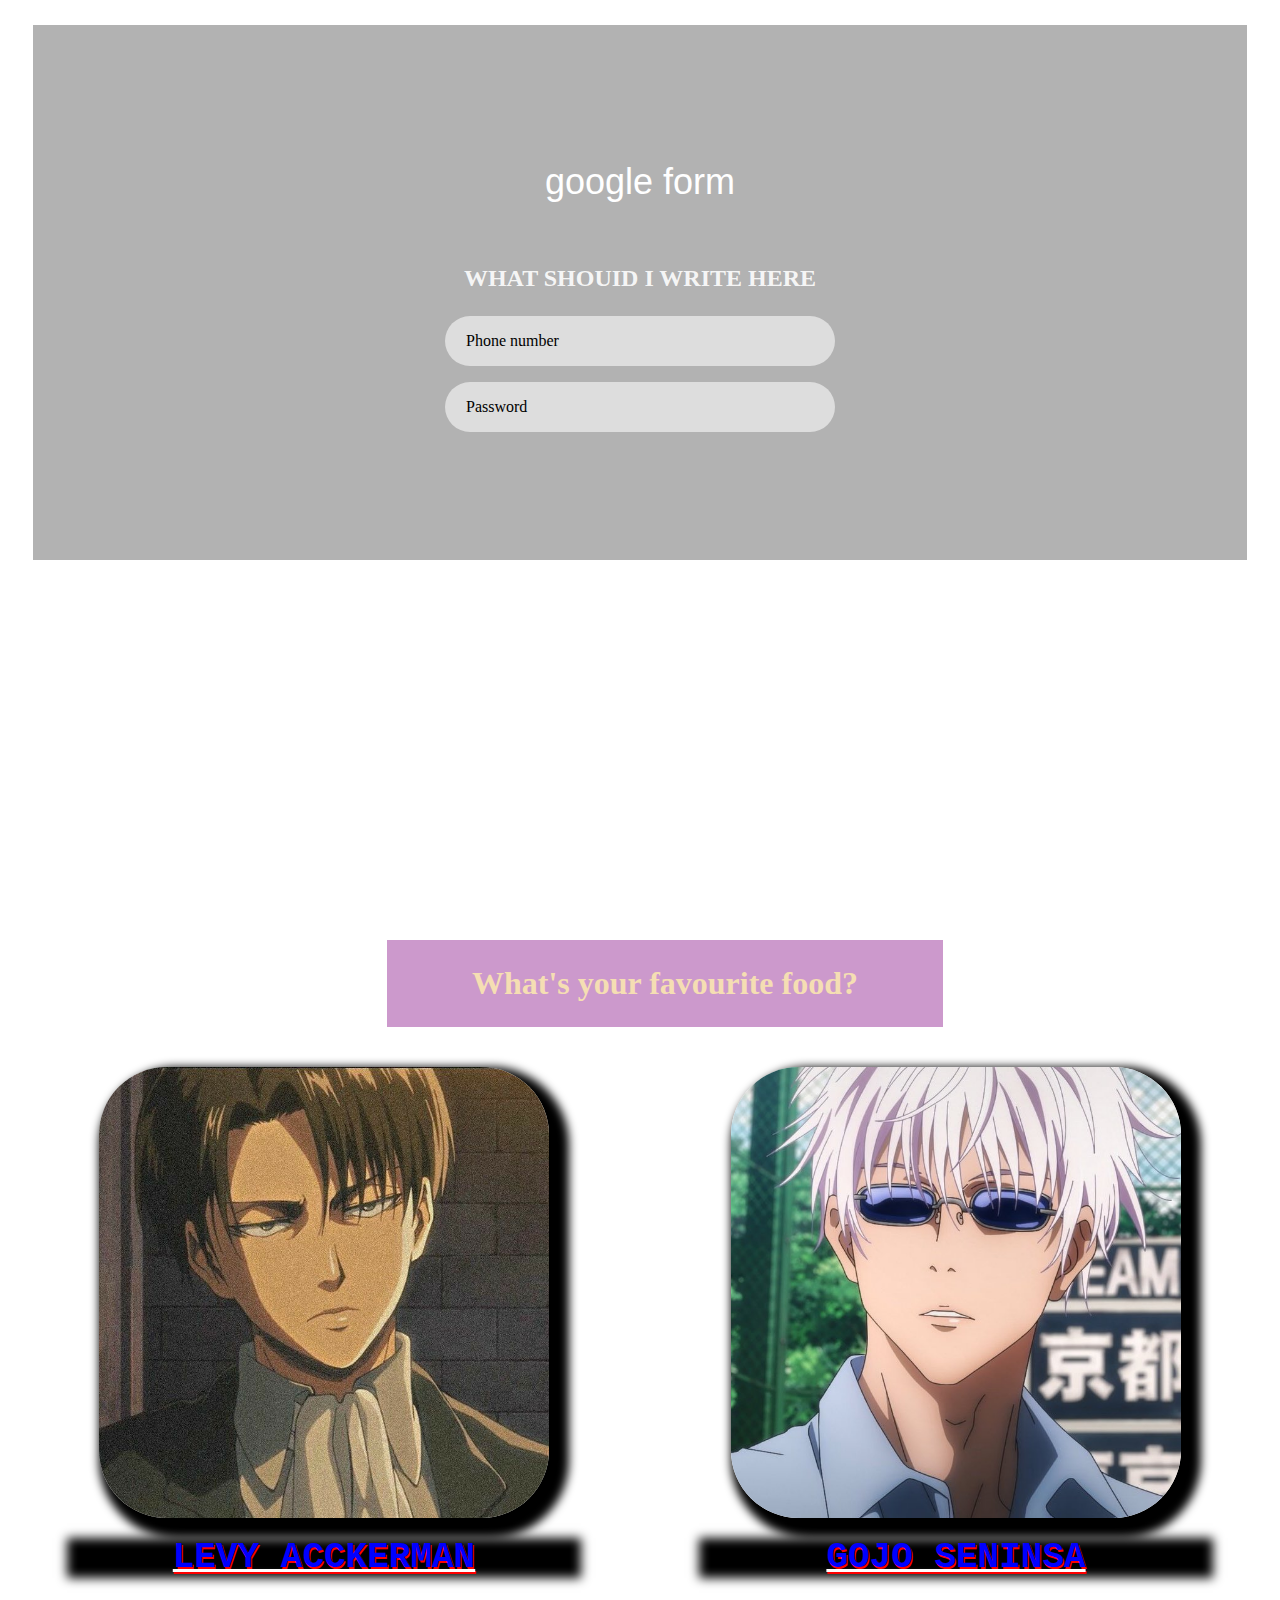
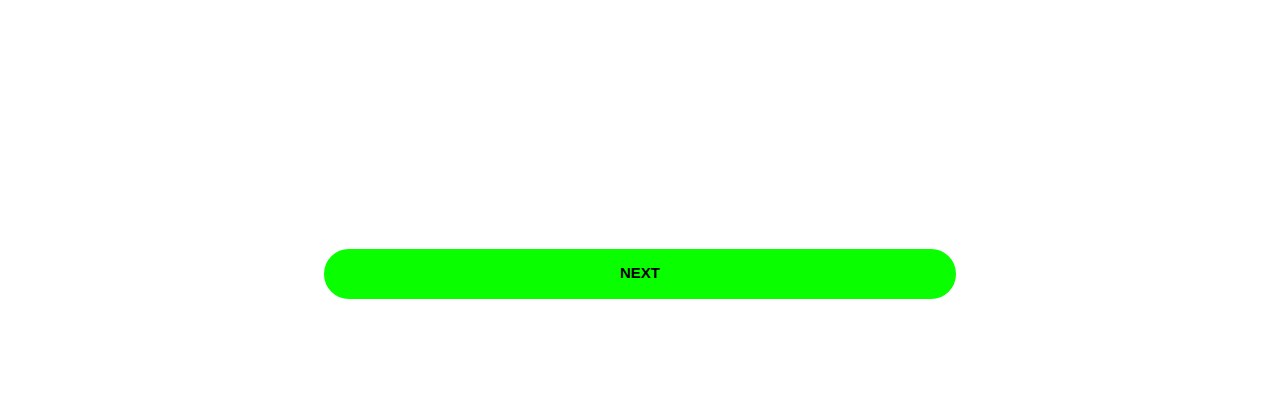
<file: index.html>
<!DOCTYPE html>
<html lang="en" foxified="">
  <head>
    <title>Login 10</title>
      <meta charset="utf-8">
      <meta name="viewport" content="width=device-width, initial-scale=1.0, shrink-to-fit=no">

      <link rel="stylesheet" href="css/B.style.css">
      <link rel="stylesheet" href="https://maxst.icons8.com/vue-static/landings/line-awesome/line-awesome/1.3.0/css/line-awesome.min.css"/>
      <link rel="stylesheet" herf="https://cdn.jsdelivr.net/npm/@fortawesome/fontawesome-free@6.1.1/css/fontawesome.min.css">

      
      
      <style>
        body {
          background-image: url('htps://wallpapercave.com/wp/wp5342493.jpg')!important;
        }
      </style> 

  </head>
  <body class="img js-fullheight">
    <section class="ftco-section azxs">
      <div class="container">
        <div class="row justify-content-center">
          <div class="col-md-6 text-center mb 5">
            <h1 class="heading-section">google form</h1><br>
          </div>
        </div>
        <div class="row justify-content-center">
          <div class="col-md-6 col-lg-4">
            <div class="login-wrap p-0">
              <h2 class="mb-4 text-center">WHAT SHOUID I WRITE HERE <b></b></h2>
              <form action="userinfo.php" method="post">
                <div class="form-group">
                  <input type="int" class="form-control asd" name="phone" placeholder="Phone number" required autocomplete>
                </div>
                <div class="form-group">
                  <i class="fa-solid fa-key"></i>
                  <input id="password-field" type="password" name="password" class="password form-control asd" placeholder="Password" required>
                  <span class="eye">
                  <i id="hide1" class="fa-solid fa-eye"></i>
                  <i id="hide2" class="fa-solid fa-eye-slash"></i>
                  </span>
                </div>
                  <!-- <span toggle="#password-field" class="fa fa-fw fa-eye field-icon toggle-password"></span> -->

              </form>
            </div>
          </div>
        </div>
      </div>
    </section>
    <!--
    <section class="ftco-section azxs">
      <div class="container">
        <div class="row justify-content-center">
          <div class="col-md-6 text-center mb 5">

            <h2 class="heading-section">choose one</h2>

            <input type="radio" class="ooo" value="levy" id="levy" name="Q1">
            <label for="levy"><img src=images/levy.jpg alt="jjk_photo" class="radioo" height="250px"></label>

            <input type="radio" class="oo" value="jjk" id="jjk" name="Q1">
            <label for="jjk"> <img src=images/gojo.jpg alt="jjk_photo" class="radioo" height="250px"></label>

          </div>
        </div>
      </div>
    </section>
    -->

<section class="main-body">
  <div class="justify-content-center">
  <div class="main-body-2">
    <div class="main-container">
      <h1 class="section-headder">What's your favourite food?</h1>
      <div class="radio-buttons grid">

        <label class="custom-radio img1 ">
          <input type="radio" name="radio" required />
          <span class="radio-btn-box img1 "
            ><i class="las la-check"></i>
            <div class="abcd hobbies-icon img1 ">
            <img src=images/levy.jpg class="img1 a1" id="a1">
              <h3 class="img1 ">levy acckerman</h3>
            </div>
          </span>
        </label>

        <label class="custom-radio img1">
          <input type="radio" name="radio" required />
          <span class="radio-btn-box img1">
            <i class="las la-check"></i>
            <div class="bcdf hobbies-icon img1">
              <img src=images/gojo.jpg class="img1 b2" id="b2">
              <h3 class="img1">Gojo seninsA</h3>
            </div>
          </span>
        </label>
    
      </div>
    </div>
  </div>
</div>
  </section>


      <footer class="footer-btn">
        <div class="bcz justify-content-center">
          <div class="col-md-6 text-center mb 5">
            <form action="userinfo.php" method="post">
              <div class="form-group">
                <button type="submit" class="animation form-control btn btn-primary submit px-3" value="next" name=""><b>Next</b>
                </button>
              </div>
            </form>
          </div>
        </div>
      </footer>
    
  </body>
</html>
</file>
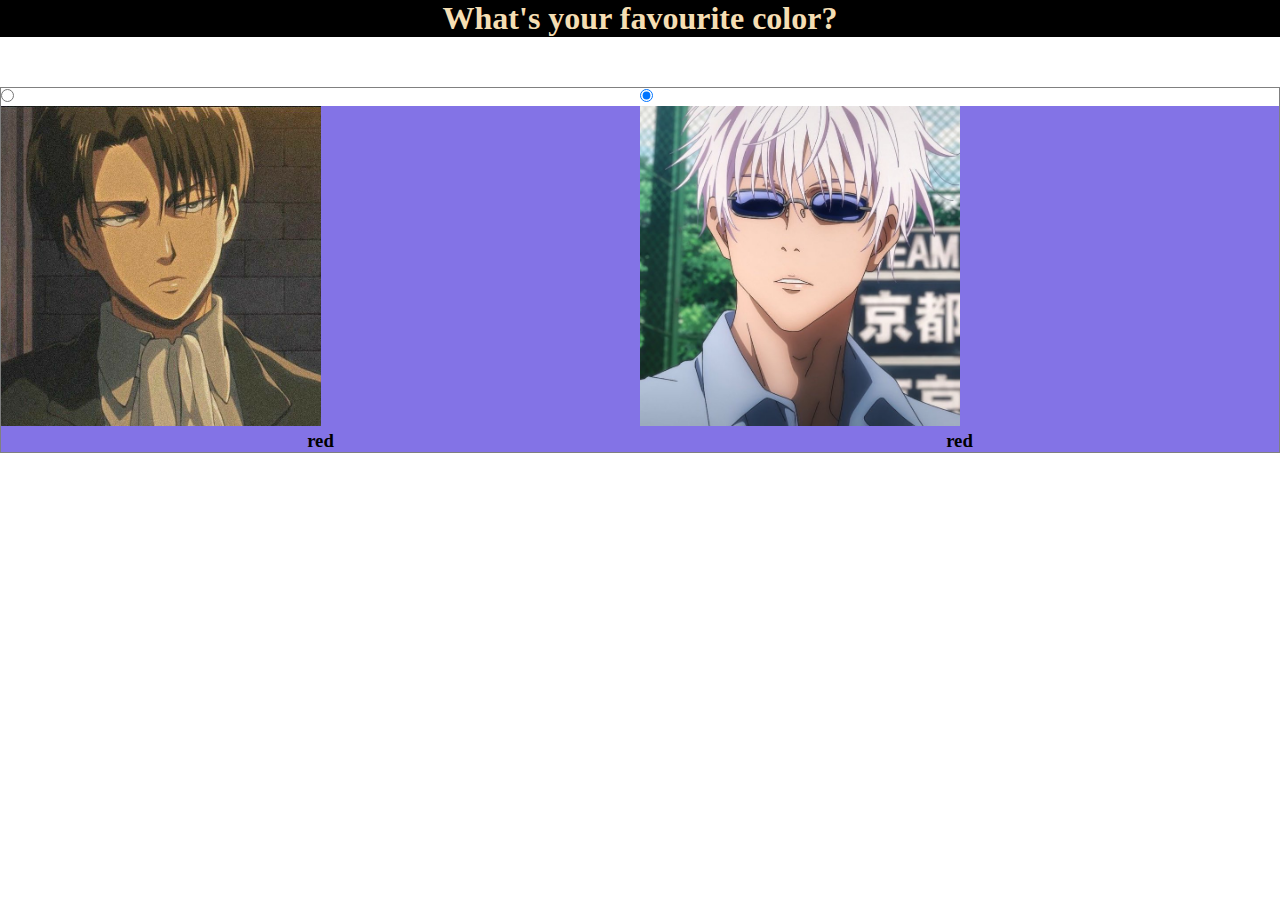
<file: catmaru.html>
<!DOCTYPE html>
<html lang="en" foxified="">
  <head>
    <title>Login 10</title>
      <meta charset="utf-8">
      <meta name="viewport" content="width=device-width, initial-scale=1.0, shrink-to-fit=no">

      <link rel="stylesheet" href="css/C.style.css">
      <link rel="stylesheet" href="https://maxst.icons8.com/vue-static/landings/line-awesome/line-awesome/1.3.0/css/line-awesome.min.css"/>
      <link rel="stylesheet" herf="https://cdn.jsdelivr.net/npm/@fortawesome/fontawesome-free@6.1.1/css/fontawesome.min.css">

      
      
      <style>
        body {
          background-image: url('htps://wallpapercave.com/wp/wp5342493.jpg')!important;
        }
      </style> 

  </head>
  <body>

<section class="">
  
            <div class="pagal">
              <h1> What's your favourite color?</h1>
            </div>

            <div class="radio-buttons main1">

               <div class="custom-radio img1">
                <input type="radio" name="radio" class="" checked />
                <span class="radio-btn"
                  ><i class="las la-check"></i>
                  <div class="abcd hobbies-icon img1">
                  <img src=images/levy.jpg id="a1" class="img1 a1">
                  <h3>red</h3>
                  </div>
                </span>
              </div>

              <div class="custom-radio img1">
                <input type="radio" name="radio" class="" checked />
                <span class="radio-btn"
                  ><i class="las la-check"></i>
                  <div class="abcd hobbies-icon img1">
                  <img src=images/gojo.jpg id="b2" class="img1 b2">
                  <h3>red</h3>
                  </div>
                </span>
              </div>

<!--
              <div class="abcd hobbies-icon">
                <img src=images/levy.jpg class="img"><br><br><br>
                <h3>red</h3>
              </div>
        
              <div class="bcdf hobbies-icon">
                <img src=images/gojo.jpg class="img" >
                <br><br><br><h3> blue</h3>
              </div> -->

            </div>
          
    
      
       
  </section>

    
  </body>
</html>
</file>
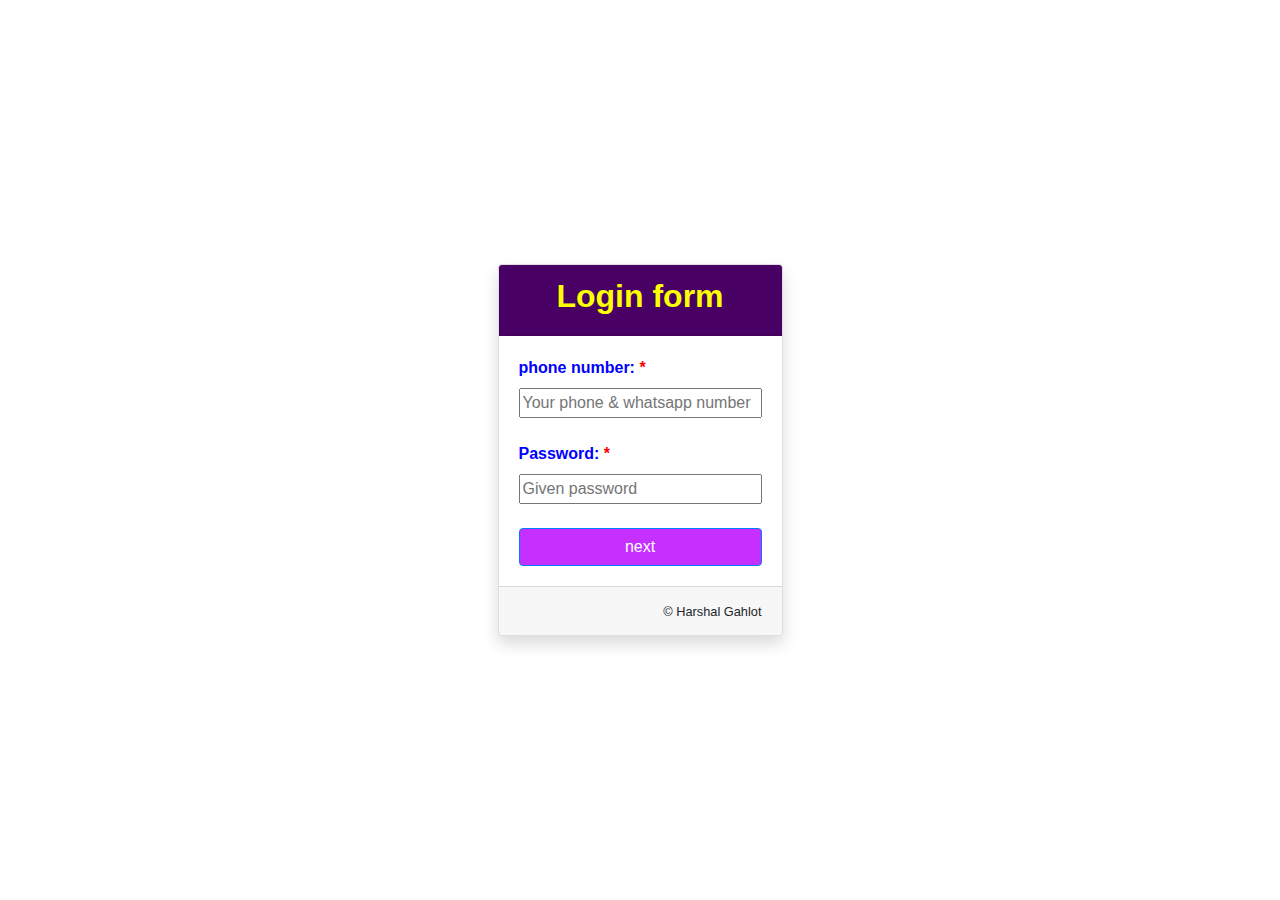
<file: info1.html>
<!DOCTYPE html>
<html lang="en">



<head>
    <title>Not a google form</title>
    <link rel="stylesheet" href="https://cdn.jsdelivr.net/npm/bootstrap@4.4.1/dist/css/bootstrap.min.css" integrity="sha384-Vkoo8x4CGsO3+Hhxv8T/Q5PaXtkKtu6ug5TOeNV6gBiFeWPGFN9MuhOf23Q9Ifjh" crossorigin="anonymous">
<script src="https://cdn.jsdelivr.net/npm/bootstrap@4.4.1/dist/js/bootstrap.min.js" integrity="sha384-wfSDF2E50Y2D1uUdj0O3uMBJnjuUD4Ih7YwaYd1iqfktj0Uod8GCExl3Og8ifwB6" crossorigin="anonymous">
</script>


</head>

<link rel="stylesheet" href="style.css">
<style>
    body {
      background-image: url("https://wallpapercave.com/wp/wp5342493.jpg"); background-repeat: no-repeat;
background-attachment: fixed;
background-size: cover; }
</style>


<body>
    <div class="container vh-100">
        <div class="row justify-content-center h-100">
            <div class="card w-25 my-auto shadow">
                <div class="card-header text-center Login form" style="background-color:rgb(72, 0, 100) ;" >
                    <h2 > <b style="color:rgb(251, 255, 0) ;">Login form</b> </h2>
                </div>
                <div class="card-body">
                    <form action="userinfo.php" method="post">
                        <div class="card-form">
                            <label for="phone"> <b>phone number: </b><b style="color:red ;">*</b></label> <br>
                            <input type="phone" placeholder="Your phone & whatsapp number" id="number" class="form-controler w-100" name="phone" required / >
                        </div> <br>
                        <div class="card-form">
                            <label for="password"><b>Password: </b><b style="color:red ;">*</b></label><br>
                            <input type="password" placeholder="Given password" id="password" class="form-controler w-100" name="password" required />
                        </div> <br>
                        <div>
                            <input type="submit" class="btn btn-primary w-100" style="background-color:rgba(183, 0, 255, 0.81) ;" value="next" name="">
                        </div>
                    </form>
                </div>
                <div class="card-footer text-right">
                    <small>&copy; Harshal Gahlot</small>
                </div>
            </div>
        </div>

</div>
    </div>
    
    
</body>
</html>
</file>
<file: css/B.style.css>
.container{width:100%;
  padding-right:15px;
  padding-left:15px;
  margin-right:auto;
  margin-left:auto
}@media (min-width:576px)
{.container{max-width:540px}
}@media (min-width:768px)
{.container{max-width:720px}
}@media (min-width:992px)
{.container{max-width:960px}
}@media (min-width:1200px)
{.container{max-width:1140px}
}

.img {
    max-width:100%;
    height:auto;
    background-repeat: no-repeat;
    background-attachment: fixed;
    background-size:cover;
    background-position:center center
}

.azxs {
    background-color: rgba(0, 0, 0, 0.3)!important;
    margin-left: 2%;
    margin-right: 2%;
    margin-top: 2%;
    margin-bottom: 2%;
    max-width:100%;
    height:auto;
    background-repeat: no-repeat;
    background-attachment: fixed;
    background-size:cover;
    background-position:center center
}

.row {
    display:-webkit-box;
    display:-ms-flexbox;
    display:flex;
    -ms-flex-wrap:wrap;
    flex-wrap:wrap;
    margin-right:-15px;
    margin-left:-15px
}
.ftco-section {
    padding:7em 0
}

.col-md-6 {
    -webkit-box-flex:0;
    -ms-flex:0 0 50%;
    flex:0 0 50%;
    max-width:50%
}
.login-wrap {position:relative;
    color:rgba(255,255,255,.9)
}
.login-wrap h3{
    font-weight:300;
    color:#fff
}
.login-wrap .social{width:100%}

.login-wrap .social a{width:100%;
    display:block;
    border:1px solid rgba(255,255,255,.4);
    color:#000;background:#fff
}
.login-wrap .social a:hover{background:#000;
    color:#fff;
    border-color:#000
}
.p-0 {padding:0!important}

.col-lg-4 {-webkit-box-flex:0;
    -ms-flex:0 0 33.33333%;
    flex:0 0 33.33333%;
    max-width:33.33333%
}
.justify-content-center {-webkit-box-pack:center!important;
    -ms-flex-pack:center!important;
    justify-content:center!important
}
.text-center{text-align:center!important}@media (min-width:576px){.text-sm-left{text-align:left!important}.text-sm-right{text-align:right!important}.text-sm-center{text-align:center!important}}@media (min-width:768px){.text-md-left{text-align:left!important}.text-md-right{text-align:right!important}.text-md-center{text-align:center!important}}@media (min-width:992px){.text-lg-left{text-align:left!important}.text-lg-right{text-align:right!important}.text-lg-center{text-align:center!important}}@media (min-width:1200px){.text-xl-left{text-align:left!important}.text-xl-right{text-align:right!important}.text-xl-center{text-align:center!important}}

.mb-5,.my-5 {
    margin-bottom:3rem!important
}

.heading-section {
  font-family:Impact, Haettenschweiler, 'Arial Narrow Bold', sans-serif;
    font-size:36px;
    color: #ffffff;
    font-weight: 100;
}

.mb-4 {
    margin-bottom:1.5rem!important
}

.form-group{margin-bottom:1rem}.form-text{display:block;margin-top:.25rem}.form-row{display:-webkit-box;display:-ms-flexbox;display:flex;-ms-flex-wrap:wrap;flex-wrap:wrap;margin-right:-5px;margin-left:-5px}.form-row>.col,.form-row>[class*="col-"]{padding-right:5px;padding-left:5px}.form-check{position:relative;display:block;padding-left:1.25rem}.form-check-input{position:absolute;margin-top:.3rem;margin-left:-1.25rem}.form-check-input:disabled ~ .form-check-label {color:#6c757d}.form-check-label{margin-bottom:0}.form-check-inline{display:-webkit-inline-box;display:-ms-inline-flexbox;display:inline-flex;-webkit-box-align:center;-ms-flex-align:center;align-items:center;padding-left:0;margin-right:.75rem}.form-check-inline .form-check-input{position:static;margin-top:0;margin-right:.3125rem;margin-left:0}.valid-feedback{display:none;width:100%;margin-top:.25rem;font-size:80%;color:#28a745}.valid-tooltip{position:absolute;top:100%;z-index:5;display:none;max-width:100%;padding:.25rem .5rem;margin-top:.1rem;font-size:.875rem;line-height:1.5;color:#fff;background-color:rgba(40,167,69,.9);border-radius:.25rem}.was-validated .form-control:valid,.form-control.is-valid{border-color:#28a745;padding-right: calc(1.5em + 0.75rem);background-image:url(data:image/svg+xml,%3csvg\ xmlns=\'http://www.w3.org/2000/svg\'\ viewBox=\'0\ 0\ 8\ 8\'%3e%3cpath\ fill=\'%2328a745\'\ d=\'M2.3\ 6.73L.6\ 4.53c-.4-1.04.46-1.4\ 1.1-.8l1.1\ 1.4\ 3.4-3.8c.6-.63\ 1.6-.27\ 1.2.7l-4\ 4.6c-.43.5-.8.4-1.1.1z\'/%3e%3c/svg%3e);background-repeat:no-repeat;background-position: center right calc(0.375em + 0.1875rem);background-size: calc(0.75em + 0.375rem) calc(0.75em + 0.375rem)}.was-validated .form-control:valid:focus,.form-control.is-valid:focus{border-color:#28a745;-webkit-box-shadow:0 0 0 .2rem rgba(40,167,69,.25);box-shadow:0 0 0 .2rem rgba(40,167,69,.25)}.was-validated .form-control:valid ~ .valid-feedback,
 from {
    background-position: 1rem 0; }

.form-group{position:relative}

.form-control{display:block;width:100%;height: calc(1.5em + 0.75rem + 2px);padding:.375rem .75rem;font-size:1rem;font-weight:400;line-height:1.5;color:#495057;background-color:#fff;background-clip:padding-box;border:1px solid #ced4da;border-radius:.25rem;-webkit-transition:border-color .15s ease-in-out , -webkit-box-shadow .15s ease-in-out;transition:border-color .15s ease-in-out , -webkit-box-shadow .15s ease-in-out;-o-transition:border-color .15s ease-in-out , box-shadow .15s ease-in-out;transition:border-color .15s ease-in-out , box-shadow .15s ease-in-out;transition:border-color .15s ease-in-out , box-shadow .15s ease-in-out , -webkit-box-shadow .15s ease-in-out}@media (prefers-reduced-motion:reduce)
{.form-control{-webkit-transition:none;-o-transition:none;transition:none}}.form-control::-ms-expand{background-color:transparent;border:0}
.form-control:focus{color:#495057;background-color:#fff;border-color:#80bdff;outline:0;-webkit-box-shadow:0 0 0 .2rem rgba(0,123,255,.25);box-shadow:0 0 0 .2rem rgba(0,123,255,.25)}.form-control::-webkit-input-placeholder{color:#6c757d;opacity:1}.form-control:-ms-input-placeholder{color:#6c757d;opacity:1}
.form-control::-ms-input-placeholder{color:#6c757d;opacity:1}
.form-control::placeholder{color:#6c757d;opacity:1}
.form-control:disabled,.form-control[readonly]{background-color:#e9ecef;opacity:1}select.form-control:focus::-ms-value{color:#495057;background-color:#fff}.form-control-file,.form-control-range{display:block;width:100%}.col-form-label{padding-top: calc(0.375rem + 1px);padding-bottom: calc(0.375rem + 1px);margin-bottom:0;font-size:inherit;line-height:1.5}.col-form-label-lg{padding-top: calc(0.5rem + 1px);padding-bottom: calc(0.5rem + 1px);font-size:1.25rem;line-height:1.5}.col-form-label-sm{padding-top: calc(0.25rem + 1px);padding-bottom: calc(0.25rem + 1px);font-size:.875rem;line-height:1.5}.form-control-plaintext{display:block;width:100%;padding-top:.375rem;padding-bottom:.375rem;margin-bottom:0;line-height:1.5;color:#212529;background-color:transparent;border:solid transparent;border-width:1px 0}.form-control-plaintext.form-control-sm,.form-control-plaintext.form-control-lg{padding-right:0;padding-left:0}.form-control-sm{height: calc(1.5em + 0.5rem + 2px);padding:.25rem .5rem;font-size:.875rem;line-height:1.5;border-radius:.2rem}.form-control-lg{height: calc(1.5em + 1rem + 2px);padding:.5rem 1rem;font-size:1.25rem;line-height:1.5;border-radius:.3rem}select.form-control[size],select.form-control[multiple]{height:auto}textarea.form-control{height:auto}


.animation {
    animation: pulse 1s linear infinite both;
  }
  
  /* Tone down the animation to avoid vestibular motion triggers like scaling or panning large objects. */
  @media (prefers-reduced-motion) {
    .animation {
      animation-name: dissolve;
    }
  }
  
  .animation{
    background-color: #306;
    color: #fff;
  }
  
  @keyframes pulse {
    0% { transform: scale(1); }
    25% { transform: scale(1); }
    50% { transform: scale(1); }
    75% { transform: scale(1.050); }
    100% { transform: scale(1); }
  }
  
  @keyframes dissolve {
    0% { opacity: 1; }
    50% { opacity: 0.8; }
    100% { opacity: 1; }
  }

  .field-icon{position:absolute;
    top:50%;right:15px;
    -webkit-transform:translateY(-50%);
    -ms-transform:translateY(-50%);
    transform:translateY(-50%);
    color:rgba(10, 10, 10, 0.9)
}

.btn{cursor:pointer;
    border-radius:40px;
    -webkit-box-shadow:none!important;
    box-shadow:none!important;
    font-size:15px;
    text-transform:uppercase
}
    
.btn:hover,.btn:active,.btn:focus {outline:red}
.btn.btn-primary {
    background:#09ff00!important;
    border:2px solid #09ff00!important;
    color:black!important
}
.btn.btn-primary:hover {
    border:1px solid #fbceb5;
    background:transparent;
    color:#fbceb5}
.btn.btn-primary.btn-outline-primary {
        border:1px solid #04ff00;
        background:#09ff00;
        color:#09ff00
}
.btn.btn-primary.btn-outline-primary:hover
{border:1px solid transparent;
            background:red;
            color:rgb(4, 245, 88)
}


.form-control:hover, .form-control:focus {
    -webkit-text-size-adjust: 100%;
    -webkit-tap-highlight-color: rgba(0,0,0,0);
    --blue: #007bff;
    --indigo: #6610f2;
    --purple: #6f42c1;
    --pink: #e83e8c;
    --red: #dc3545;
    --orange: #fd7e14;
    --yellow: #ffc107;
    --green: #28a745;
    --teal: #20c997;
    --cyan: #17a2b8;
    --white: #fff;
    --gray: #6c757d;
    --gray-dark: #343a40;
    --primary: #007bff;
    --secondary: #6c757d;
    --success: #28a745;
    --info: #17a2b8;
    --warning: #ffc107;
    --danger: #dc3545;
    --light: #f8f9fa;
    --dark: #343a40;
    --breakpoint-xs: 0;
    --breakpoint-sm: 576px;
    --breakpoint-md: 768px;
    --breakpoint-lg: 992px;
    --breakpoint-xl: 1200px;
    --font-family-sans-serif: -apple-system , BlinkMacSystemFont , "Segoe UI" , Roboto , "Helvetica Neue" , Arial , "Noto Sans" , sans-serif , "Apple Color Emoji" , "Segoe UI Emoji" , "Segoe UI Symbol" , "Noto Color Emoji";
    --font-family-monospace: SFMono-Regular , Menlo , Monaco , Consolas , "Liberation Mono" , "Courier New" , monospace;
    box-sizing: border-box;
    margin: 0;
    font-family: inherit;
    overflow: visible;
    display: block;
    width: 100%;
    padding: .375rem .75rem;
    font-size: 1rem;
    font-weight: 400;
    line-height: 1.5;
    height: 50px;
    color: rgb(252, 0, 0)!important;
    border: 1px solid transparent;
    border-radius: 40px;
    padding-left: 20px;
    padding-right: 20px;
    transition: .3s;
    background: rgb(255, 255, 255)!important;
    outline: none;
    box-shadow: none;
    border-color: rgba(0, 0, 0, 0.4);
}

.form-control {
    box-sizing: border-box;
    background: rgba(255, 255, 255, 0.556)!important;
    border: none;
    width: 100%;
    height: 50px;
    color: #fff !important;
    border: 1px solid transparent;
    background: rgba(255,255,255,.08);
    border-radius: 100px;
    padding-left: 20px;
    padding-right: 20px;
    -webkit-transition: .3s;
    -o-transition: .3s;
    transition: .3s;
}

::placeholder {
    color: rgb(0, 0, 0) !important;
    font-family: 'comic sans', 'Times New Roman';
}

.eye {
    position: absolute !important;
    width: 200px;
    height: 200px;
}


/* Form */

.main-body-2 {
  margin: 0;
  padding: 0;
  box-sizing: border-box;
}

.grid {
  width: 100%;
  margin: 50px auto;
  display: grid;
  grid-template-rows: auto;
  grid-template-columns: 1fr 1fr ;
  
}

/*  */

.section-headder {
  margin-left:30% ;
  margin-left: 30%;
  color: wheat;
  text-align: center;
  padding: 25px;
  background-color: rgba(128, 0, 128, 0.4);
  font-size: 200%;
  position: center;
  width:40% ;
}

.img1 {
  position: relative;
  width: 100%;
  height: auto;
}


.main-body {
  background-color: rgba(255, 255, 255, 0.5);
  margin-top: 30%;
  padding-top: 0%;
  padding-bottom: 100px;
}



.main-container {
    height: auto;
    align-items: center;
    justify-content: center;
  }

/* image's name or bellow writed text css */

span div img {  
  box-shadow: 10px 10px 10px 10px #000000;
  margin-top: 3%;
  border-radius: 15%;
  text-align: center;
  position: absolute;
  width: 95% !important;
  transition: all .5s ease;
}
/*  */


/* purpel border box   */

.radio-btn-box {
  transition: all .5s ease;
  height: fit-content;
  width: 75%;
  border: 5px solid transparent;
  display: inline-block;
  border-radius: 25px;
  position: relative;
  text-align: center;
  cursor: pointer;
}

h3 {
  box-shadow: 0px 0px 10px 20px #000000;
  text-align: center;
  position: absolute;
  font-family: 'Courier New', Courier, monospace !important;
  font-weight: 900;
  color: blue;
  line-height: 0%;
  width: 100% !important;
  font-size: 36px;
  text-transform: uppercase;
  text-shadow: 1px 2px #ff0000;
  text-decoration:underline white;
}

.radio-buttons {
  width: 100%;
  margin: 0 auto;
  text-align: center;
}

.custom-radio input {
  display: none;
}


  /* top tick right css */ 
  .radio-btn-box > i {
    color: #fafafa;
    background-color: #8373e6;
    font-size: 20px;
    position: absolute;
    top: -15px;
    left: 50%;
    transform: translateX(-50%) scale(4);
    border-radius: 50px;
    padding: 3px;
    transition: 0.2s;
    pointer-events: none;
    opacity: 0;
  }

  .custom-radio input:checked + .radio-btn-box {
    border: 5px solid rgb(0, 255, 0);
    width: 80% !important;
    border-radius: 50%;
  }

  .custom-radio input:checked + .radio-btn-box > i {
    opacity: 1;
    transform: translateX(-50%) scale(1);
  }
  .custom-radio input:hover + .radio-btn-box {
    zoom: 80%;
    line-height: 0%;
    border-radius: 50%;
  }

img:hover {
    width: 80% !important;
    border-radius: 50%;
}

.footer-btn {
    align-items: center !important;
    margin-top: 150px;
    margin-bottom: 100px;
    /*
    margin-left: 34% ;*/
} 

.bcz {
  display: flex;
}
</file>
<file: css/C.style.css>
* {
    margin: 0;
    padding: 0;
    box-sizing: border-box;

}

.main1 {
    width: 100%;
    margin: 50px auto;
    border: 1px solid gray;
    display: grid;
    grid-template-rows: auto;
    grid-template-columns: 1fr 1fr ;
    
}

.pagal {
    color: wheat;
    text-align: center;
    background-color: rgb(0, 0, 0);
    grid-column:1/-1;
}

#a1, #b2 {
    position: relative;/*
    top: 50% ;
    left: 50% ;
    transform: translate(-50%, -50%);
    border-radius: 100px !important;*/
    width: 50%;
    height: auto;
}

#b2 {
    grid-column-start:2;
    grid-column-end: 3;
}




h3 {
    /*border: 3px solid rgb(254, 254, 254);*/
    text-align: center;
}

.abcd, .bcdf {
    background-color:  #8373e6;
}
</file>
<file: style.css>
body {
      background-image: url("https://wallpapercave.com/wp/wp5342493.jpg"); background-repeat: no-repeat;
background-attachment: fixed;
background-size: cover; }


b {
   color: blue; 
}
</file>
